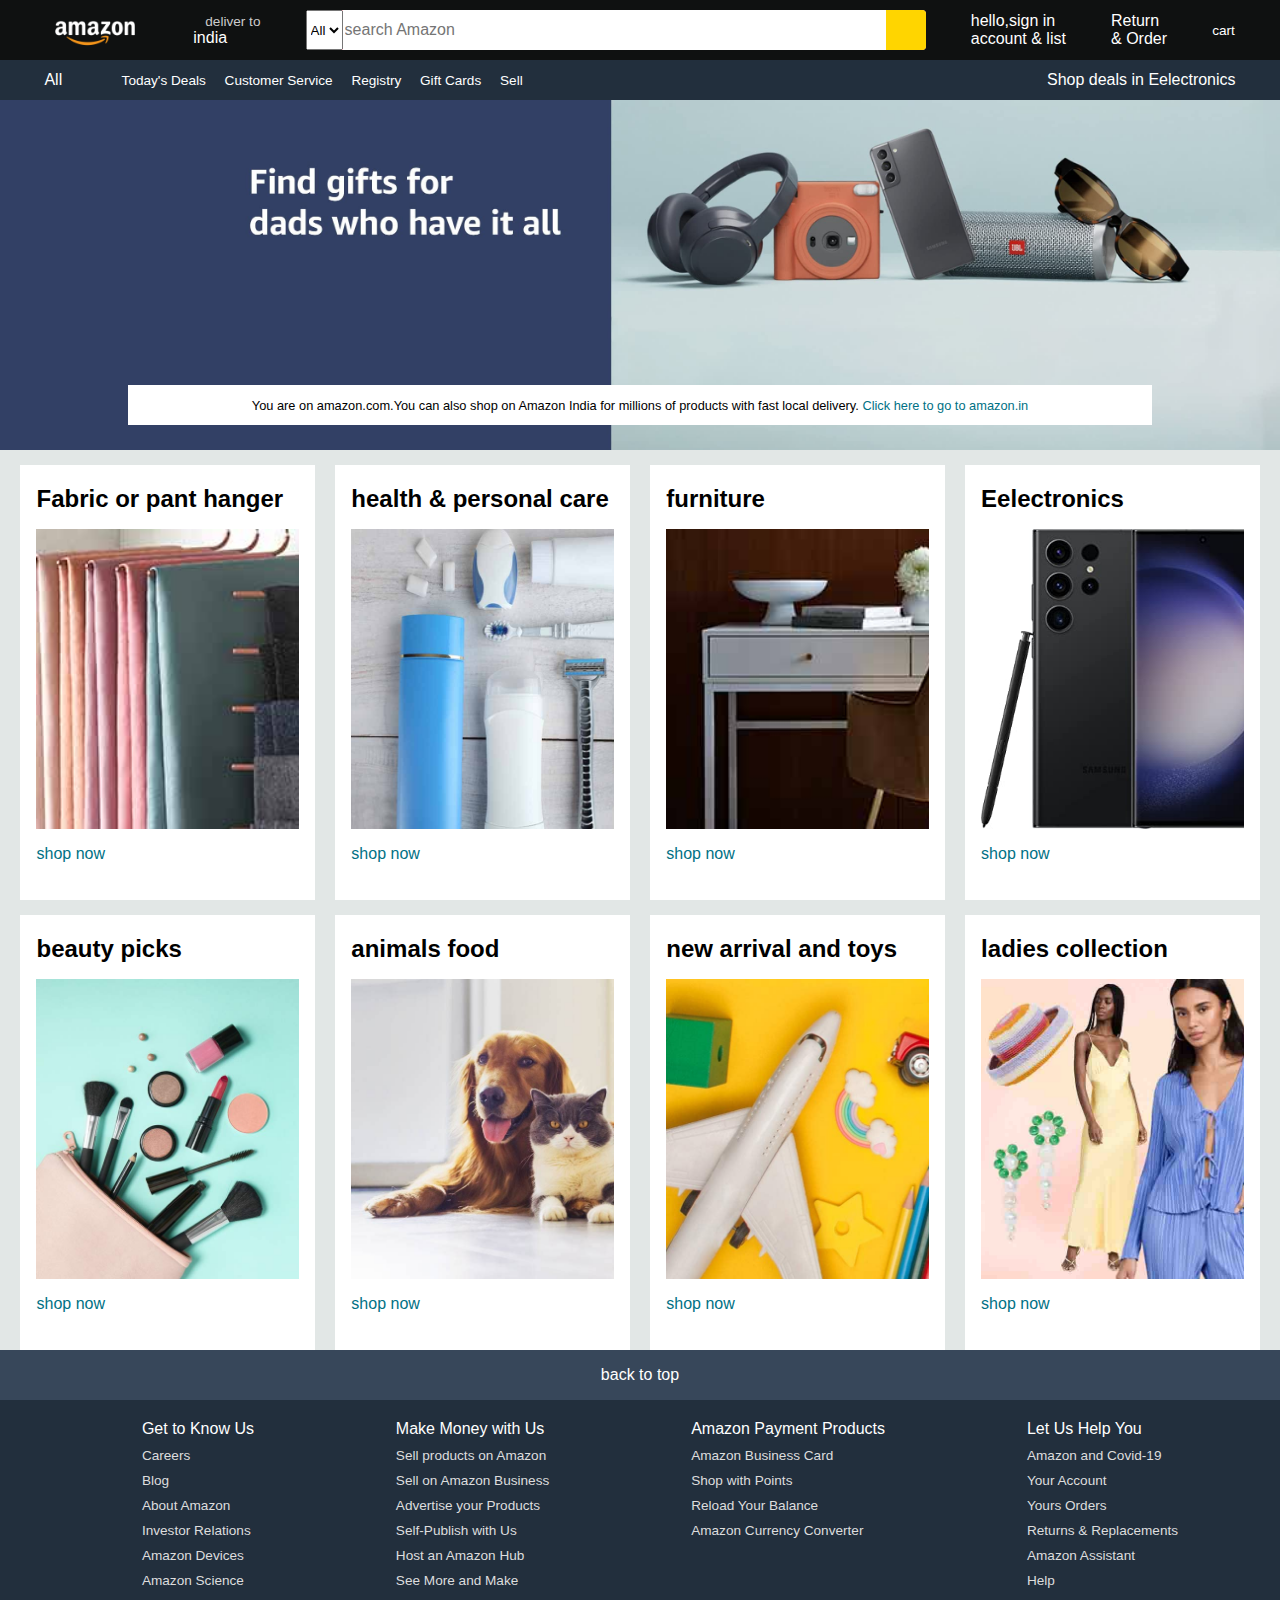
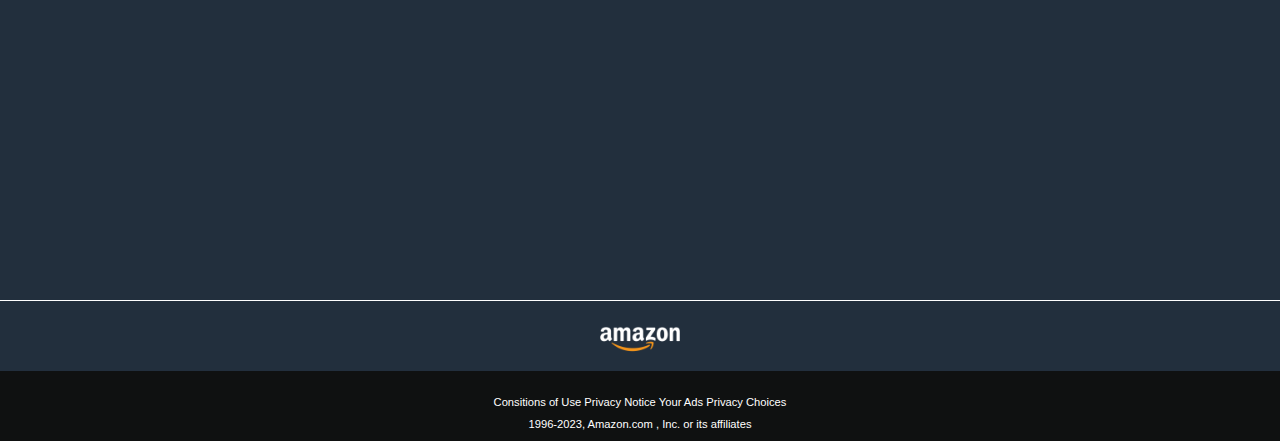
<file: index.html>
<!DOCTYPE html>
<html lang="en">
<head>
 <meta charset="UTF-8">
 <meta name="viewport" content="width=device-width, initial-scale=1.0">
 <title>amazon clone</title>
 <link rel="stylesheet" href="amazon.css">
 <link rel="stylesheet" href="https://cdnjs.cloudflare.com/ajax/libs/font-awesome/6.4.0/css/all.min.css" integrity="sha512-iecdLmaskl7CVkqkXNQ/ZH/XLlvWZOJyj7Yy7tcenmpD1ypASozpmT/E0iPtmFIB46ZmdtAc9eNBvH0H/ZpiBw==" crossorigin="anonymous" referrerpolicy="no-referrer" />

</head>
<body>
 <header>
  <div class="navbar">
   <div class="nav-logo border">
    <div class="logo">
    
    </div>
   </div>

   <div class="nav-addres border">
    <p class="add-first">deliver to</p>
    <div class="add-icon">
     <i class="fa-solid fa-location-dot"></i>
    <p class="add-sec">india</p>
    </div>
   </div>

   <div class="nav-search">
    <select>
     <option>
      All
     </option>
    </select class="search-select">
    <input placeholder="search Amazon" class="search-input">
    <div class="search-icon">
     <i class="fa-solid fa-magnifying-glass"></i>
    </div>
   </div>
   <div class="nav-signin border" >
    <p><span>hello,sign in</span></p>
    <p class="nav-sec">account & list </p>
   </div>
   <div class="nav-return border">
    <p><span>Return</span></p>
    <p class="nav-sec"> & Order </p>
   </div>
   <div class="nav-cart border">
    <i class="fa-solid fa-cart-shopping"></i>
    <p>cart</p>
   </div>
  </div>

  <div class="panel">
   <div class="panel-all">
    <i class="fa-solid fa-bars"></i> 
    All
   </div>
   <div class="panel-ops ">
    <p>Today's Deals</p>
    <p>Customer Service</p>
    <p>Registry</p>
    <p>Gift Cards</p>
    <p>Sell</p>
   </div>
   <div class="panel-Deals ">
    Shop deals in Eelectronics
   </div>

  </div>
 </header>
 <div class="hero-section">
  <div class="hero-message">
   <p>You are on amazon.com.You can also shop on Amazon India for millions of products with fast local delivery. <a>Click here to go to amazon.in</a></p>

  </div>
 </div>
 <div class="shop-section">
  <div class="box box">
   <div class="box-content">
    <h2>Fabric or pant hanger</h2>
   <div class="box-img" style="background-image: url('box1_image.jpg');"></div>
   <p>shop now</p>
   </div>
  </div>

  <div class=" box"><div class="box-content"><h2>health & personal care</h2>
   <div class="box-img" style="background-image: url('box2_image.jpg');"></div>
   <p>shop now</p></div></div>

  <div class=" box"><div class="box-content"><h2>furniture</h2>
   <div class="box-img" style="background-image: url('box3_image.jpg');"></div>
   <p>shop now</p></div></div>

  <div class=" box"><div class="box-content"><h2>Eelectronics</h2>
   <div class="box-img" style="background-image: url('box4_image.jpg');"></div>
   <p>shop now</p></div>
</div>
    <div class=" box">
   <div class="box-content">
    <h2> beauty picks</h2>
   <div class="box-img" style="background-image: url('box5_image.jpg');"></div>
   <p>shop now</p>
   </div>
  </div>

  <div class=" box"><div class="box-content"><h2>animals food</h2>
   <div class="box-img" style="background-image: url('box6_image.jpg');"></div>
   <p>shop now</p></div></div>

  <div class=" box"><div class="box-content"><h2>new arrival and toys</h2>
   <div class="box-img" style="background-image: url('box7_image.jpg');"></div>
   <p>shop now</p></div></div>

  <div class=" box">
    <div class="box-content">
      <h2>ladies collection</h2>
   <div class="box-img" style="background-image: url('box8_image.jpg');"></div>
   <p>shop now</p></div>

    </div>

   

 </div>
 <footer>
  <div class="foot-panel1">
    <p>back to top </p>
  </div>
  <div class="foot-panel2">
    <ul>

     <p>Get to Know Us</p>
            <a>Careers</a>
            <a>Blog</a>
            <a>About Amazon</a>
            <a>Investor Relations</a>
            <a>Amazon Devices</a>
            <a>Amazon Science</a>
  </ul>
  <ul>
            <p>Make Money with Us</p>
            <a>Sell products on Amazon</a>
            <a>Sell on Amazon Business</a>
            <a>Advertise your Products</a>
            <a>Self-Publish with Us</a>
            <a>Host an Amazon Hub</a>
            <a>See More and Make</a>
  </ul>
  <ul>
    <p>Amazon Payment Products</p>
            <a>Amazon Business Card</a>
            <a>Shop with Points</a>
            <a>Reload Your Balance</a>
            <a>Amazon Currency Converter</a>

  </ul>
  <ul>
      <p>Let Us Help You</p>
            <a>Amazon and Covid-19</a>
            <a>Your Account</a>
            <a>Yours Orders</a>
            <a>Returns & Replacements</a>
            <a>Amazon Assistant</a>
            <a>Help</a>
  </ul>
</div>
<div class="foot-panel3">
  <div class="logo"></div>
</div>

<div class="foot-panel4">
  <div class="pages">
    <a>Consitions of Use</a>
    <a>Privacy Notice</a>
    <a>Your Ads Privacy Choices</a>


  </div>
  <div class="copyright">
    <div class="copyright"><i class="fa-solid fa-copyright"></i>1996-2023, Amazon.com , Inc. or its affiliates</div>
  </div>
</div>
 </footer>
 
 
</body>
</html>
</file>
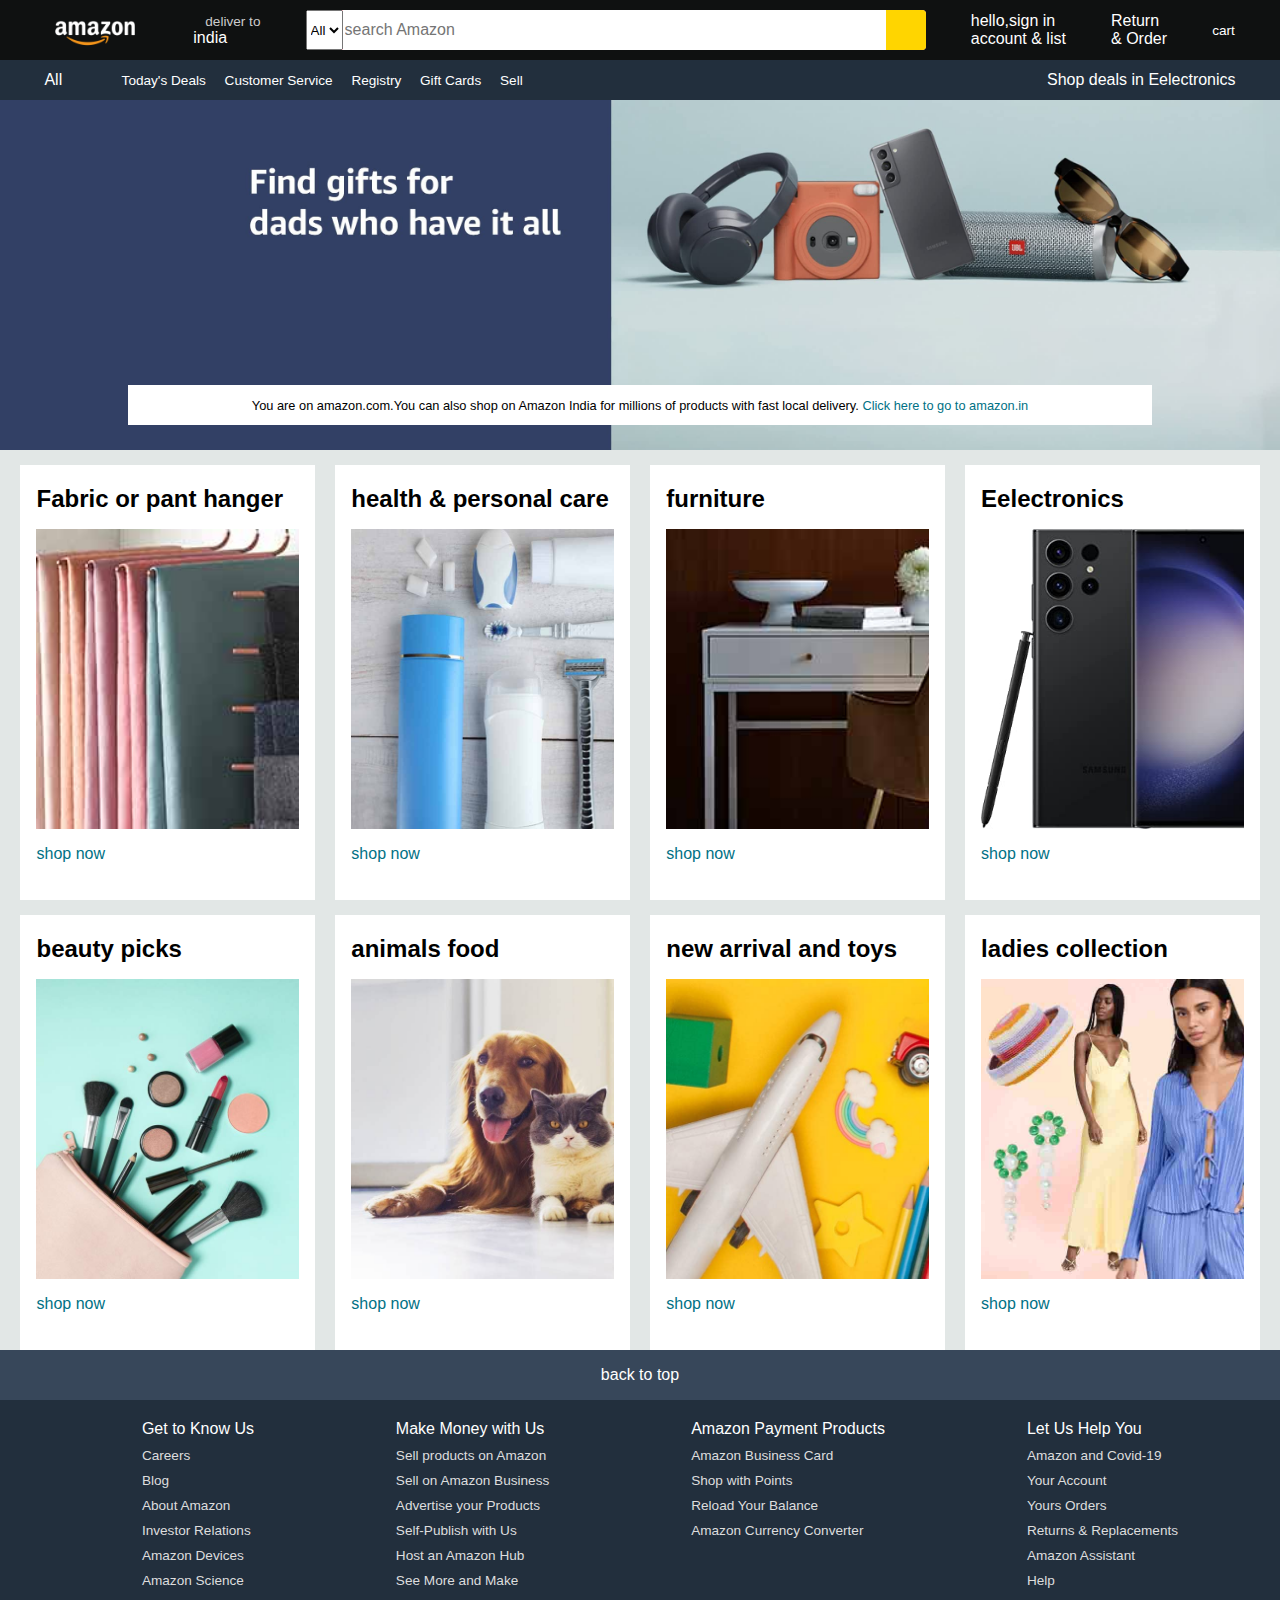
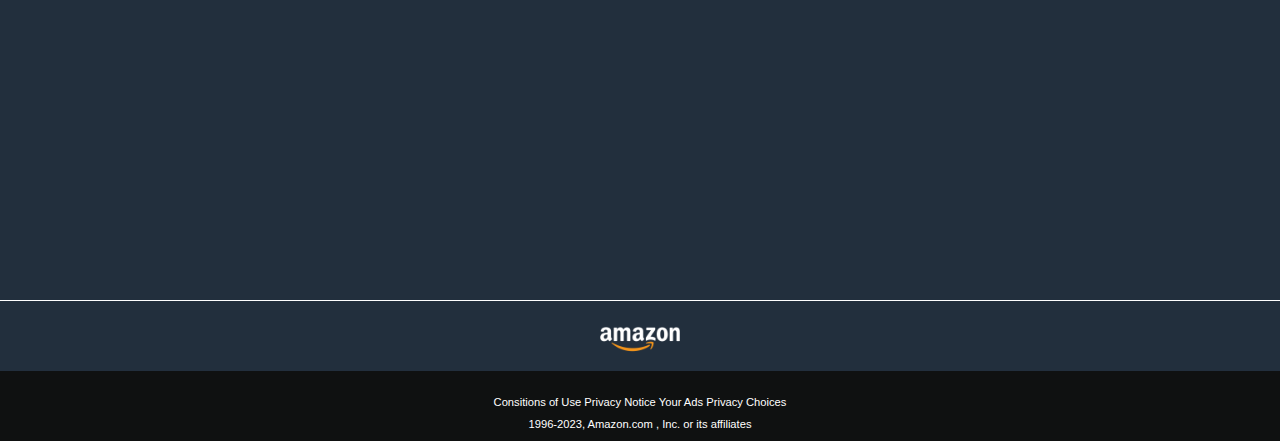
<file: amazon.html>
<!DOCTYPE html>
<html lang="en">
<head>
 <meta charset="UTF-8">
 <meta name="viewport" content="width=device-width, initial-scale=1.0">
 <title>amazon clone</title>
 <link rel="stylesheet" href="amazon.css">
 <link rel="stylesheet" href="https://cdnjs.cloudflare.com/ajax/libs/font-awesome/6.4.0/css/all.min.css" integrity="sha512-iecdLmaskl7CVkqkXNQ/ZH/XLlvWZOJyj7Yy7tcenmpD1ypASozpmT/E0iPtmFIB46ZmdtAc9eNBvH0H/ZpiBw==" crossorigin="anonymous" referrerpolicy="no-referrer" />

</head>
<body>
 <header>
  <div class="navbar">
   <div class="nav-logo border">
    <div class="logo">
    
    </div>
   </div>

   <div class="nav-addres border">
    <p class="add-first">deliver to</p>
    <div class="add-icon">
     <i class="fa-solid fa-location-dot"></i>
    <p class="add-sec">india</p>
    </div>
   </div>

   <div class="nav-search">
    <select>
     <option>
      All
     </option>
    </select class="search-select">
    <input placeholder="search Amazon" class="search-input">
    <div class="search-icon">
     <i class="fa-solid fa-magnifying-glass"></i>
    </div>
   </div>
   <div class="nav-signin border" >
    <p><span>hello,sign in</span></p>
    <p class="nav-sec">account & list </p>
   </div>
   <div class="nav-return border">
    <p><span>Return</span></p>
    <p class="nav-sec"> & Order </p>
   </div>
   <div class="nav-cart border">
    <i class="fa-solid fa-cart-shopping"></i>
    <p>cart</p>
   </div>
  </div>

  <div class="panel">
   <div class="panel-all">
    <i class="fa-solid fa-bars"></i> 
    All
   </div>
   <div class="panel-ops ">
    <p>Today's Deals</p>
    <p>Customer Service</p>
    <p>Registry</p>
    <p>Gift Cards</p>
    <p>Sell</p>
   </div>
   <div class="panel-Deals ">
    Shop deals in Eelectronics
   </div>

  </div>
 </header>
 <div class="hero-section">
  <div class="hero-message">
   <p>You are on amazon.com.You can also shop on Amazon India for millions of products with fast local delivery. <a>Click here to go to amazon.in</a></p>

  </div>
 </div>
 <div class="shop-section">
  <div class="box box">
   <div class="box-content">
    <h2>Fabric or pant hanger</h2>
   <div class="box-img" style="background-image: url('box1_image.jpg');"></div>
   <p>shop now</p>
   </div>
  </div>

  <div class=" box"><div class="box-content"><h2>health & personal care</h2>
   <div class="box-img" style="background-image: url('box2_image.jpg');"></div>
   <p>shop now</p></div></div>

  <div class=" box"><div class="box-content"><h2>furniture</h2>
   <div class="box-img" style="background-image: url('box3_image.jpg');"></div>
   <p>shop now</p></div></div>

  <div class=" box"><div class="box-content"><h2>Eelectronics</h2>
   <div class="box-img" style="background-image: url('box4_image.jpg');"></div>
   <p>shop now</p></div>
</div>
    <div class=" box">
   <div class="box-content">
    <h2> beauty picks</h2>
   <div class="box-img" style="background-image: url('box5_image.jpg');"></div>
   <p>shop now</p>
   </div>
  </div>

  <div class=" box"><div class="box-content"><h2>animals food</h2>
   <div class="box-img" style="background-image: url('box6_image.jpg');"></div>
   <p>shop now</p></div></div>

  <div class=" box"><div class="box-content"><h2>new arrival and toys</h2>
   <div class="box-img" style="background-image: url('box7_image.jpg');"></div>
   <p>shop now</p></div></div>

  <div class=" box">
    <div class="box-content">
      <h2>ladies collection</h2>
   <div class="box-img" style="background-image: url('box8_image.jpg');"></div>
   <p>shop now</p></div>

    </div>

   

 </div>
 <footer>
  <div class="foot-panel1">
    <p>back to top </p>
  </div>
  <div class="foot-panel2">
    <ul>

     <p>Get to Know Us</p>
            <a>Careers</a>
            <a>Blog</a>
            <a>About Amazon</a>
            <a>Investor Relations</a>
            <a>Amazon Devices</a>
            <a>Amazon Science</a>
  </ul>
  <ul>
            <p>Make Money with Us</p>
            <a>Sell products on Amazon</a>
            <a>Sell on Amazon Business</a>
            <a>Advertise your Products</a>
            <a>Self-Publish with Us</a>
            <a>Host an Amazon Hub</a>
            <a>See More and Make</a>
  </ul>
  <ul>
    <p>Amazon Payment Products</p>
            <a>Amazon Business Card</a>
            <a>Shop with Points</a>
            <a>Reload Your Balance</a>
            <a>Amazon Currency Converter</a>

  </ul>
  <ul>
      <p>Let Us Help You</p>
            <a>Amazon and Covid-19</a>
            <a>Your Account</a>
            <a>Yours Orders</a>
            <a>Returns & Replacements</a>
            <a>Amazon Assistant</a>
            <a>Help</a>
  </ul>
</div>
<div class="foot-panel3">
  <div class="logo"></div>
</div>

<div class="foot-panel4">
  <div class="pages">
    <a>Consitions of Use</a>
    <a>Privacy Notice</a>
    <a>Your Ads Privacy Choices</a>


  </div>
  <div class="copyright">
    <div class="copyright"><i class="fa-solid fa-copyright"></i>1996-2023, Amazon.com , Inc. or its affiliates</div>
  </div>
</div>
 </footer>
 
 
</body>
</html>
</file>
<file: amazon.css>
*{
 margin: 0;
 font-family: Arial;
 border:border-box;


}
.navbar {
 height: 60px;
 background-color: #0f1111;
 color: white;
 display: flex;
 align-items: center;
 justify-content: space-evenly;

}
.nav-logo {
 height: 50px;
 width: 100px;
}
.logo {
 background-image: url("amazon_logo.png");
 height: 50px;
 width: 100%;
 background-size: cover;


}
.border{
 border: 1.5 solid transparent;
}
.border:hover{
 border: 1.5px solid white;
 
}
/* box 2 */
.add-first{
 color:#cccccc;
 font-size:0.85rem;
 margin-left: 15px ;

}
.add-sec{
 font-size:1rem;
 margin-left: 3px;


}
.add-icon{
 display: flex;
 align-items: center;
}
/* box3 */
.nav-search{
 display: flex;
 background-color: pink;
 width: 620px;
 height: 40px;
 border-radius: 4px;


}
.search-select{
 background-color: #f3f3f3;
 width: 50px;
 text-align: center;
 border-top-left-radius: 4px;
 border-bottom-left-radius: 4px;
 border:none;

}
.search-input{
 width: 100% ;
 font-size: 1rem;
 border: none;
 

}
.search-icon{
 width: 45px;
 display: flex;
 justify-content: center;
 align-items: center;
 font-size: 1.2rem;
 background-color: rgb(255, 213, 0);
 border-top-right-radius: 4px;
 border-bottom-right-radius: 4px;
 color: #0f1111;
 
}
.nav-search:hover {
 border: 2px solid orange;
}
/* box 4 */
.span {
 font-size: 0.7rem;

}
.nav-search{
 font-size: 0.85rem;
 font-weight: 700;
}
/* }box5 */

.nav-cart{
 display: flex;
 font-size: 0.85rem;

}
.nav-cart i{
 font-size: 30px;
 font-weight: bold;
}

/* panel */
.panel{
 height: 40px;
 background-color: #222f3d;
 display: flex;
 color: white;
 align-items: center;
 justify-content: space-evenly;
}
.panel-ops p{
 display: inline;
 margin-left: 15px;
}
.panel-ops{
 width: 70%;
 font-size: 0.85rem;
}
.panel-deals{
 font-size: 0.9rem;
 font-weight: 700;
}
/* hero section */
.hero-section {
 background-image: url("hero_image.jpg");
 height: 350px;
 background-size: cover;
 display: flex;
 justify-content: center;
 align-items: flex-end;

 
}
.hero-message{
 background-color: white;
 color: black;
 height: 40px;
 display: flex;
 align-items: center;
 justify-content: center;
 font-size: 0.8rem;
 width: 80%;
 margin-bottom: 25px;


 
}
.hero-message a{
 color:#007185;


}
/* shop-section */
.shop-section{
 display: flex;
 justify-content: space-evenly;
 background-color: #e2e7e6;
flex-wrap: wrap;


}

.box{
 height: 400px;
 width: 23%;
background-color: white;
padding: 20px 0px 15px;
margin-top: 15px;
}
.box-img{
 height: 300px;
 background-size: cover;
 background-repeat: no-repeat;
 margin-top: 1rem;
 margin-bottom: 1rem;
 


}
.box-content{
 margin-left: 1rem;
 margin-right: 1rem;

}
.box-content p{
 color:#007185
}
/* footer */
#footer{
 margin-top: 15px;
}
.foot-panel1{
 background-color: #37475a;
 color: white;
 height: 50px;
 display: flex;
 justify-content: center;
 align-items: center;
 font-size: 0.85;

}
.foot-panel2{
 background-color: #222f3d;
 color: white;
 height: 500px;
 display: flex;
 justify-content: space-evenly;

}
ul{
 margin-top: 20px;
}
ul a{
 display: block;
 font-size: 0.85rem;
 margin-top: 10px;
 color: #dddddd;

}
.foot-panel3 {
 background-color: #222f3d;
 color: white;
 border-top: 0.5px solid white;
 height: 70px;
 display: flex;
 align-items: center;
 justify-content: center;

}
.logo{
  background-image: url("amazon_logo.png");
 height: 50px;
 width: 100px;
 background-size: cover;

}
.foot-panel4{
 background-color: #0f1111;
 color:white;
 height: 70px;
 font-size: 0.7rem;



}
.pages{
 text-align: center;
 padding-top: 25px;
}
.copyright{
 padding-top: 5px;
 text-align: center;
}
/* ----------- Responsive Design ----------- */
@media screen and (max-width: 768px) {
  .nav-search {
    width: 90%;
    margin: 10px auto;
  }

  .shop-section {
    flex-direction: column;
    align-items: center;
  }

  .box {
    width: 90%;
  }

  .panel-ops {
    display: none;
  }

  .panel-deals {
    font-size: 0.8rem;
  }

  .foot-panel2 {
    flex-direction: column;
    align-items: center;
    height: auto;
  }

  .foot-panel2 ul {
    margin: 10px 0;
  }

  .hero-message {
    width: 95%;
    font-size: 0.7rem;
  }
}
</file>
